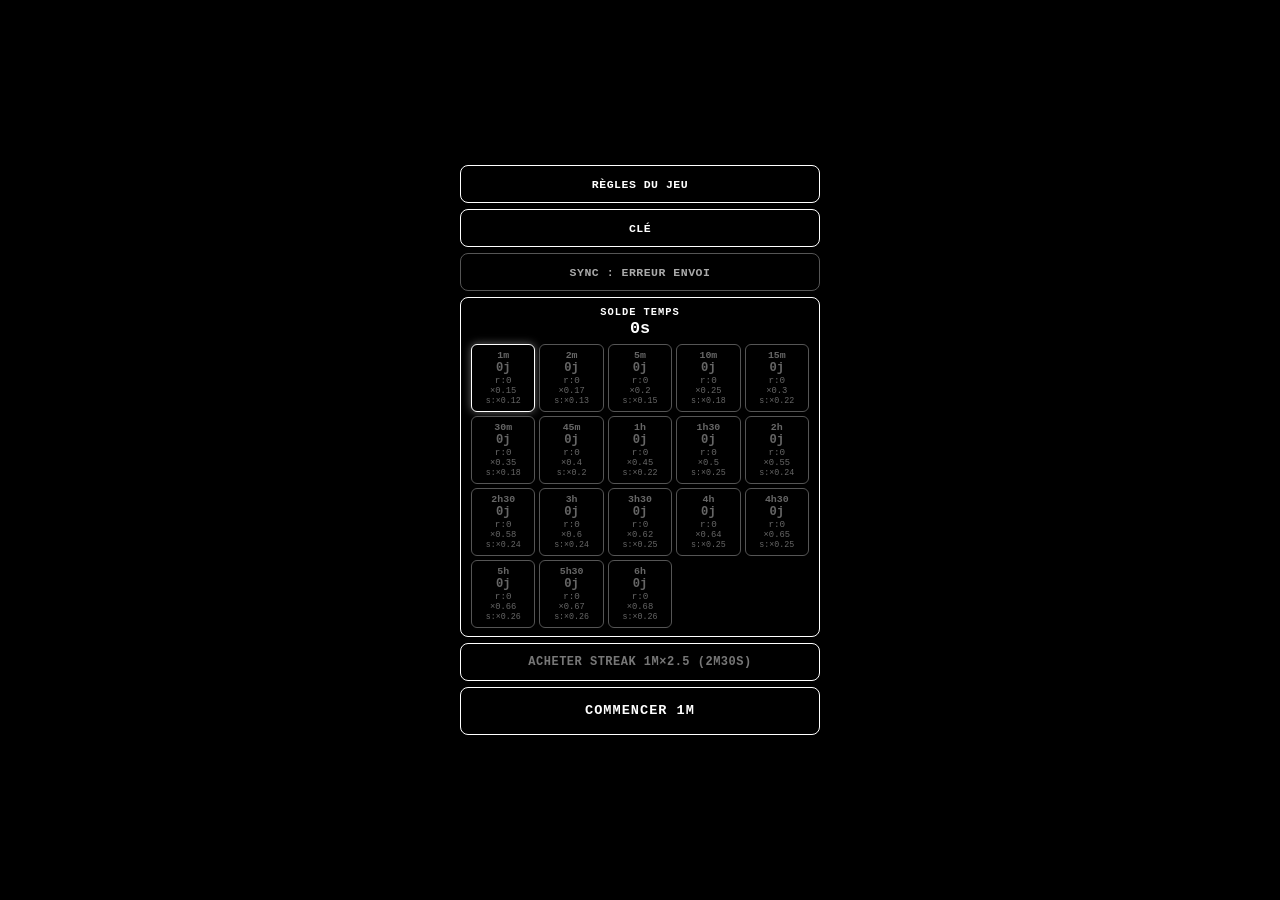
<file: index.html>
<!DOCTYPE html>
<html lang="fr">
<head>
  <meta charset="UTF-8">
  <meta name="viewport" content="width=device-width, initial-scale=1.0, maximum-scale=1.0, minimum-scale=1.0, user-scalable=no, shrink-to-fit=no">
  <meta name="color-scheme" content="dark">
  <title>ANTI BRAINROTTING</title>
  <link rel="stylesheet" href="style.css">
  <link rel="manifest" href="manifest.json">
</head>
<body>

  <div class="sync-banner" id="btnToggleRules">
    <span>RÈGLES DU JEU</span>
  </div>

  <div class="modal-overlay hidden" id="rulesOverlay">
    <div class="modal-card card">
      <div class="modal-header">
        <span>RÈGLES DU JEU</span>
        <button class="btn-close" id="btnCloseRules">&times;</button>
      </div>
      <div class="rules-content">
        <p><strong>1. Choisissez un palier :</strong> Il fixe le temps maximum secret d'attente (ex: 5m = entre 1s et 5min).</p>
        <p><strong>2. Restez concentré :</strong> Cliquez sur <span>COMMENCER</span>. Vous ne devez ni quitter l'application ni changer d'onglet.</p>
        <p><strong>3. Soyez réactif :</strong> Quand le bouton affiche <span>VALIDER</span>, vous avez exactement <strong>3 secondes</strong> pour cliquer dessus, sinon la session est perdue.</p>
        <p><strong>4. Choisissez votre récompense :</strong> Validez votre série quotidienne (Streak) ou accumulez du solde de temps en banque pour acheter plus tard des streaks manqués.</p>
      </div>
      <button class="btn-modal-action" id="btnOkRules">COMPRIS</button>
    </div>
  </div>

  <div class="sync-banner" id="btnSyncKey">
    <span id="syncKeyLabel">CLÉ : CHARGEMENT...</span>
  </div>

  <div class="sync-banner" id="syncStatus">
    SYNC : EN ATTENTE
  </div>

  <div class="unified-stats-card card">
    <div class="stats-header"> 
      <div class="stat-box">
        <span class="stat-label">Solde Temps</span>
        <span class="stat-val" id="statBank">0s</span>
      </div>
    </div>
    <div class="tiers-grid" id="tiersContainer"></div>
  </div>

  <div id="bonusInfo"></div>

  <div id="buySection">
    <button id="btnBuyStreak">Acheter le streak</button>
  </div>

  <div id="rewardChoiceSection">
    <button class="btn-reward" id="btnChooseStreak">VALIDER LA SÉRIE</button>
    <button class="btn-reward" id="btnChooseBank">SOLDE EN BANQUE</button>
  </div>

  <button id="actionBtn">COMMENCER</button>

  <script src="app.js"></script>
</body>
</html>
</file>
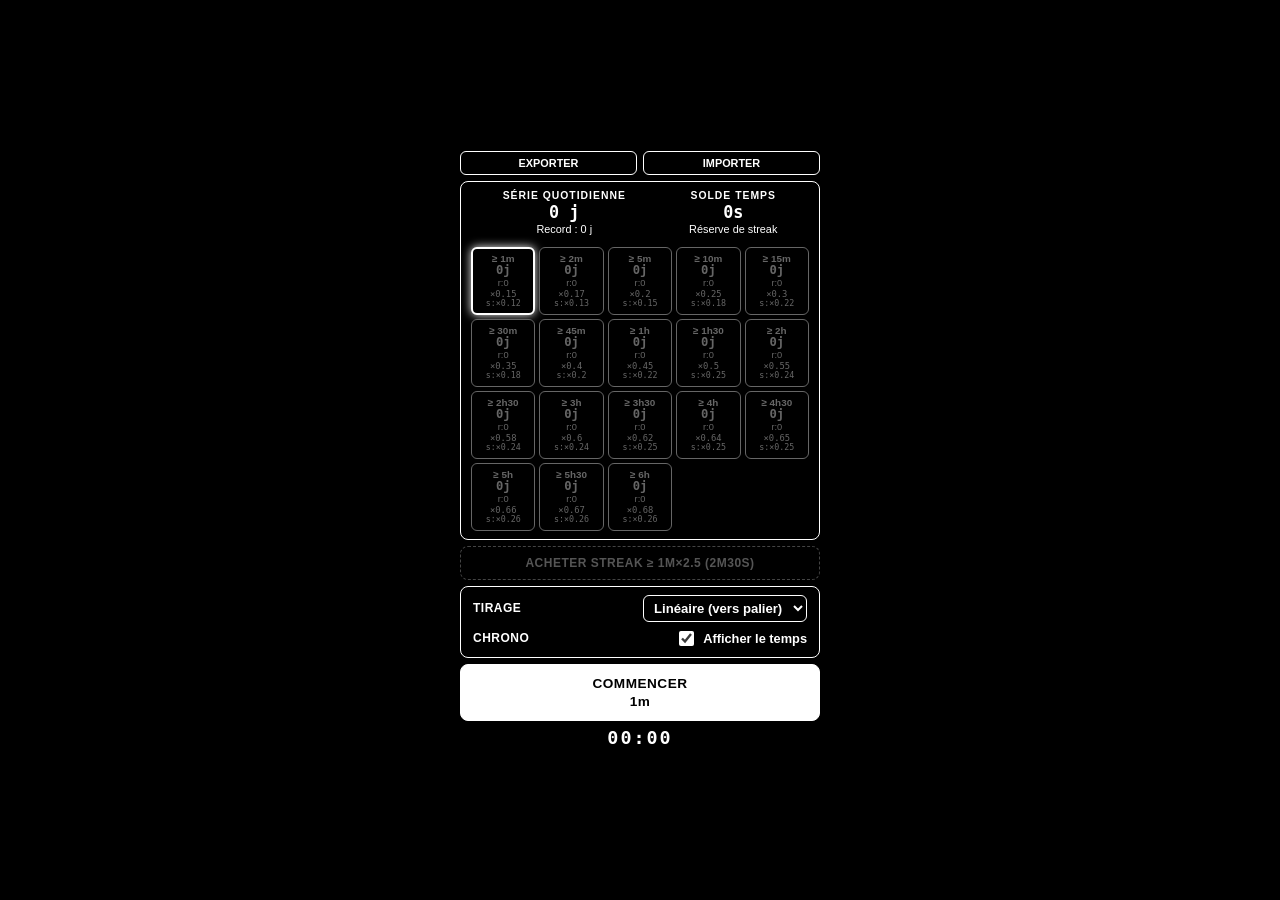
<file: antibrainrot.html>
<!DOCTYPE html>
<html lang="fr">
<head>
  <meta charset="UTF-8">
  <meta name="viewport" content="width=device-width, initial-scale=1.0, user-scalable=no">
  <meta name="color-scheme" content="dark">
  <title>ANTI BRAINROTTING</title>
  <style>
    * {
      box-sizing: border-box;
      user-select: none;
      -webkit-user-select: none;
      -webkit-tap-highlight-color: transparent;
    }
    body {
      margin: 0;
      background: #000;
      color: #fff;
      font-family: -apple-system, BlinkMacSystemFont, "Segoe UI", Roboto, sans-serif;
      display: flex;
      flex-direction: column;
      align-items: center;
      justify-content: center;
      min-height: 100vh;
      text-align: center;
      padding: 10px 14px;
    }
    .card, .backup-actions, #actionBtn, #buySection, #bonusInfo, #rewardChoiceSection {
      width: 100%;
      max-width: 360px;
    }
    .backup-actions {
      display: flex;
      justify-content: space-between;
      gap: 6px;
      margin-bottom: 6px;
    }
    .btn-secondary {
      flex: 1;
      background: #000;
      border: 1px solid #fff;
      color: #fff;
      font-size: 0.68rem;
      padding: 5px 10px;
      border-radius: 6px;
      cursor: pointer;
      font-weight: 600;
      text-transform: uppercase;
      transition: background 0.2s, color 0.2s;
    }
    .btn-secondary:hover { background: #fff; color: #000; }
    
    .unified-stats-card, .config-card {
      background: #000;
      border: 1px solid #fff;
      border-radius: 8px;
      margin-bottom: 6px;
      display: flex;
      flex-direction: column;
      gap: 6px;
    }
    .unified-stats-card { padding: 8px 10px; }
    .config-card { padding: 8px 12px; }

    .stats-header {
      display: flex;
      justify-content: space-around;
      align-items: center;
      padding-bottom: 6px;
    }
    .stat-box { display: flex; flex-direction: column; align-items: center; }
    .stat-label {
      font-size: 0.65rem;
      text-transform: uppercase;
      letter-spacing: 1px;
      margin-bottom: 1px;
      font-weight: 600;
    }
    .stat-val {
      font-size: 1.05rem;
      font-weight: 700;
      font-family: "SF Mono", Monaco, Consolas, monospace;
    }
    .stat-sub { font-size: 0.68rem; margin-top: 1px; }

    /* Grille et paliers */
    .tiers-grid {
      display: grid;
      grid-template-columns: repeat(5, minmax(0, 1fr));
      gap: 4px;
      width: 100%;
    }
    .tier-box {
      width: 100%;
      height: 68px;
      background: #000;
      border: 1px solid #666;
      border-radius: 6px;
      padding: 2px 0;
      display: flex;
      flex-direction: column;
      align-items: center;
      justify-content: center;
      cursor: pointer;
      color: #666;
      overflow: hidden;
      transition: border-color 0.2s, box-shadow 0.2s, transform 0.1s;
    }
    .tier-box:active { transform: scale(0.97); }

    .tier-box span {
      display: block;
      width: 100%;
      text-align: center;
      white-space: nowrap;
      line-height: 1.15;
      color: inherit;
    }
    .tier-label { font-size: 0.62rem; font-weight: 700; }
    .tier-val {
      font-size: 0.76rem;
      font-weight: 700;
      font-family: "SF Mono", Monaco, Consolas, monospace;
    }
    .tier-rec { font-size: 0.58rem; }
    .tier-mult {
      font-size: 0.55rem;
      font-family: "SF Mono", Monaco, Consolas, monospace;
    }
    
    .tier-sac {
      font-size: 0.52rem;
      font-family: "SF Mono", Monaco, Consolas, monospace;
      color: inherit;
    }

    .tier-box.locked {
      border-color: #666;
      color: #666;
    }
    .tier-box.completed-today {
      border-color: #fff;
      color: #fff;
    }
    .tier-box.selected-target {
      outline: 2px solid #fff;
      outline-offset: -2px;
      box-shadow: 0 0 10px rgba(255, 255, 255, 0.95);
    }

    /* Actions secondaires sous stats */
    #bonusInfo, #btnBuyStreak {
      width: 100%;
      height: 34px;
      margin: 0 0 6px 0;
      padding: 0 10px;
      border: 1px dashed #fff;
      border-radius: 8px;
      background: #000;
      color: #fff;
      font-family: inherit;
      font-size: 0.75rem;
      font-weight: 700;
      letter-spacing: 0.5px;
      text-transform: uppercase;
      display: flex;
      align-items: center;
      justify-content: center;
      line-height: 1;
    }
    #bonusInfo { display: none; cursor: default; }
    #buySection { width: 100%; margin: 0; display: none; }
    #btnBuyStreak {
      cursor: pointer;
      transition: background 0.2s, color 0.2s;
    }
    #btnBuyStreak:hover:not(:disabled) { background: #fff; color: #000; }
    #btnBuyStreak:disabled { border-color: #444; color: #555; cursor: not-allowed; }

    /* Configuration */
    .config-row {
      display: flex;
      align-items: center;
      justify-content: space-between;
      gap: 6px;
    }
    .row-label {
      font-size: 0.75rem;
      font-weight: 700;
      text-transform: uppercase;
      letter-spacing: 0.5px;
    }

    select {
      background: #000;
      border: 1px solid #fff;
      color: #fff;
      border-radius: 6px;
      font-size: 0.82rem;
      outline: none;
      padding: 4px 6px;
      max-width: 185px;
      font-weight: 600;
    }
    select:disabled { border-color: #555; color: #555; -webkit-text-fill-color: #555; }

    .checkbox-label {
      display: flex;
      align-items: center;
      cursor: pointer;
      gap: 6px;
      font-size: 0.8rem;
      font-weight: 600;
    }
    .checkbox-label input { width: 15px; height: 15px; accent-color: #fff; cursor: pointer; }

    /* Bouton principal & Choix de récompense */
    #actionBtn {
      background: #fff;
      color: #000;
      border: 1px solid #fff;
      padding: 10px 14px;
      border-radius: 8px;
      font-size: 0.85rem;
      font-weight: 700;
      letter-spacing: 0.5px;
      cursor: pointer;
      min-height: 44px;
      line-height: 1.3;
      white-space: pre-line;
      margin-bottom: 6px;
      touch-action: manipulation;
    }
    #actionBtn:active { transform: scale(0.98); }
    #actionBtn.stop { background: #000; color: #fff; }
    #actionBtn.stop:active { background: #fff; color: #000; }
    #actionBtn.presence { background: #000; color: #fff; font-size: 1.4rem; }

    #rewardChoiceSection {
      display: none;
      flex-direction: column;
      gap: 6px;
      margin-bottom: 6px;
    }
    .btn-reward {
      background: #000;
      border: 1px solid #fff;
      color: #fff;
      padding: 10px 8px;
      border-radius: 8px;
      font-size: 0.76rem;
      font-weight: 700;
      letter-spacing: 0.5px;
      cursor: pointer;
      text-transform: uppercase;
      line-height: 1.3;
      transition: background 0.2s, color 0.2s;
    }
    .btn-reward:hover { background: #fff; color: #000; }
    .btn-reward:active { transform: scale(0.98); }

    #stopwatch {
      font-family: "SF Mono", Monaco, Consolas, monospace;
      font-size: 1.15rem;
      letter-spacing: 2px;
      min-height: 22px;
      font-weight: 700;
    }
    .hidden { display: none !important; }
  </style>
</head>
<body>

  <div class="backup-actions">
    <button class="btn-secondary" id="btnExport">Exporter</button>
    <button class="btn-secondary" id="btnImport">Importer</button>
    <input type="file" id="importFile" class="hidden" accept=".json">
  </div>

  <div class="unified-stats-card card">
    <div class="stats-header">
      <div class="stat-box">
        <span class="stat-label">Série Quotidienne</span>
        <span class="stat-val" id="statDayStreak">0 j</span>
        <span class="stat-sub" id="statDayStreakRecord">Record : 0 j</span>
      </div>
      <div class="stat-box">
        <span class="stat-label">Solde Temps</span>
        <span class="stat-val" id="statBank">0s</span>
        <span class="stat-sub">Réserve de streak</span>
      </div>
    </div>
    <div class="tiers-grid" id="tiersContainer"></div>
  </div>

  <div id="bonusInfo"></div>

  <div id="buySection">
    <button id="btnBuyStreak">Acheter le streak</button>
  </div>

  <div class="config-card card">
    <div class="config-row">
      <span class="row-label">Tirage</span>
      <select id="probDist">
        <option value="fixed">Durée fixe (Palier)</option>
        <option value="linear" selected>Linéaire (vers palier)</option>
        <option value="uniform">Uniforme (classique)</option>
      </select>
    </div>
    <div class="config-row" id="rowSurprise">
      <span class="row-label">Contrôles</span>
      <select id="surpriseFreq">
        <option value="0">Aucun (0 %)</option>
        <option value="0.0055">Rare (~1 / 3 min)</option>
        <option value="0.011" selected>Modéré (~1 / 90 s)</option>
        <option value="0.020">Fréquent (~1 / 50 s)</option>
        <option value="0.0333">Intense (~1 / 30 s)</option>
      </select>
    </div>
    <div class="config-row">
      <span class="row-label">Chrono</span>
      <label class="checkbox-label">
        <input type="checkbox" id="showStopwatch" checked>
        <span>Afficher le temps</span>
      </label>
    </div>
  </div>

  <div id="rewardChoiceSection">
    <button class="btn-reward" id="btnChooseStreak">VALIDER LA SÉRIE</button>
    <button class="btn-reward" id="btnChooseBank">SOLDE EN BANQUE</button>
  </div>

  <button id="actionBtn">COMMENCER</button>
  <div id="stopwatch">00:00</div>

  <script>
    const $ = id => document.getElementById(id);

    const DURATION_TIERS = [
      { id: "1m",   label: "≥ 1m",   minSec: 60,    rateFull: 0.15, rateSacrifice: 0.12, buyMult: 2.5 },
      { id: "2m",   label: "≥ 2m",   minSec: 120,    rateFull: 0.17, rateSacrifice: 0.13, buyMult: 2.3 },
      { id: "5m",   label: "≥ 5m",   minSec: 300,   rateFull: 0.20, rateSacrifice: 0.15, buyMult: 2.2 },
      { id: "10m",  label: "≥ 10m",  minSec: 600,   rateFull: 0.25, rateSacrifice: 0.18, buyMult: 2.0 },
      { id: "15m",  label: "≥ 15m",  minSec: 900,   rateFull: 0.30, rateSacrifice: 0.22, buyMult: 1.8 },
      { id: "30m",  label: "≥ 30m",  minSec: 1800,  rateFull: 0.35, rateSacrifice: 0.18, buyMult: 1.5 },
      { id: "45m",  label: "≥ 45m",  minSec: 2700,  rateFull: 0.40, rateSacrifice: 0.20, buyMult: 1.4 },
      { id: "1h",   label: "≥ 1h",   minSec: 3600,  rateFull: 0.45, rateSacrifice: 0.22, buyMult: 1.3 },
      { id: "1h30", label: "≥ 1h30", minSec: 5400,  rateFull: 0.50, rateSacrifice: 0.25, buyMult: 1.25 },
      { id: "2h",   label: "≥ 2h",   minSec: 7200,  rateFull: 0.55, rateSacrifice: 0.24, buyMult: 1.2 },
      { id: "2h30", label: "≥ 2h30", minSec: 9000,  rateFull: 0.58, rateSacrifice: 0.24, buyMult: 1.15 },
      { id: "3h",   label: "≥ 3h",   minSec: 10800, rateFull: 0.60, rateSacrifice: 0.24, buyMult: 1.15 },
      { id: "3h30", label: "≥ 3h30", minSec: 12600, rateFull: 0.62, rateSacrifice: 0.25, buyMult: 1.1 },
      { id: "4h",   label: "≥ 4h",   minSec: 14400, rateFull: 0.64, rateSacrifice: 0.25, buyMult: 1.1 },
      { id: "4h30", label: "≥ 4h30", minSec: 16200, rateFull: 0.65, rateSacrifice: 0.25, buyMult: 1.1 },
      { id: "5h",   label: "≥ 5h",   minSec: 18000, rateFull: 0.66, rateSacrifice: 0.26, buyMult: 1.1 },
      { id: "5h30", label: "≥ 5h30", minSec: 19800, rateFull: 0.67, rateSacrifice: 0.26, buyMult: 1.1 },
      { id: "6h",   label: "≥ 6h",   minSec: 21600, rateFull: 0.68, rateSacrifice: 0.26, buyMult: 1.1 }
    ];

    let selectedTierId = "1m", running = false, presenceMode = null;
    let targetSeconds = 0, configuredMaxSeconds = 60, elapsedSeconds = 0;
    let pauseOffsetMs = 0, pauseStartMs = 0, startTime = 0;
    let masterInterval = null, presenceTimer = null;
    let surpriseProbPerSec = 0, lastSurpriseEndSecond = -999;
    let pendingVictory = null;

    const stopIfRunning = () => { if (running) declarerEchec("APPLICATION QUITTÉE"); };
    document.addEventListener("visibilitychange", () => { if (document.hidden) stopIfRunning(); });
    window.addEventListener("pagehide", stopIfRunning);
    window.addEventListener("blur", stopIfRunning);

    const recupererDateJour = () => new Date().toISOString().slice(0, 10);
    const calculerEcartJours = (d1, d2) => (!d1 || !d2) ? 999 : Math.round((new Date(d2) - new Date(d1)) / 864e5);

    function chargerDonneesStats() {
      const defaut = { lastActiveDate: null, dayStreak: 0, dayStreakRecord: 0, bankSeconds: 0, tiers: {} };
      DURATION_TIERS.forEach(t => defaut.tiers[t.id] = { streak: 0, record: 0, lastDate: null });

      try {
        const raw = localStorage.getItem('meditation_presence_stats');
        if (!raw) return defaut;
        const data = Object.assign(defaut, JSON.parse(raw));
        const today = recupererDateJour();

        if (calculerEcartJours(data.lastActiveDate, today) > 1) data.dayStreak = 0;
        data.dayStreakRecord = Math.max(data.dayStreak, data.dayStreakRecord || 0);

        DURATION_TIERS.forEach(t => {
          const tier = data.tiers[t.id] = data.tiers[t.id] || { streak: 0, record: 0, lastDate: null };
          if (calculerEcartJours(tier.lastDate, today) > 1) tier.streak = 0;
          tier.record = Math.max(tier.streak, tier.record || 0);
        });
        return data;
      } catch {
        return defaut;
      }
    }

    const enregistrerDonneesStats = data => {
      try { localStorage.setItem('meditation_presence_stats', JSON.stringify(data)); } catch {}
    };

    function obtenirMaxSecActuel() {
      const tier = DURATION_TIERS.find(t => t.id === selectedTierId) || DURATION_TIERS[0];
      return tier.minSec;
    }

    function actualiserBoutonRecommencer() {
      if (running || pendingVictory) return;
      reinitialiserBouton(`COMMENCER\n${formaterTemps(obtenirMaxSecActuel())}`);
    }

    function selectionnerPalier(id) {
      if (running || pendingVictory) return;
      selectedTierId = id;
      sauvegarderParametres();
      rafraichirAffichageStats();
      actualiserBoutonRecommencer();
    }

    function rafraichirAffichageStats() {
      const data = chargerDonneesStats();
      const today = recupererDateJour();

      $('statDayStreak').textContent = `${data.dayStreak} j`;
      $('statDayStreakRecord').textContent = `Record : ${data.dayStreakRecord || 0} j`;
      $('statBank').textContent = formaterTempsCourt(data.bankSeconds || 0);

      const fragment = document.createDocumentFragment();
      DURATION_TIERS.forEach(t => {
        const tData = data.tiers[t.id] || { streak: 0, record: 0, lastDate: null };
        const isDoneToday = tData.lastDate === today;
        let cls = isDoneToday ? "completed-today" : "locked";
        if (selectedTierId === t.id) cls += " selected-target";

        const box = document.createElement('div');
        box.className = `tier-box ${cls}`;
        box.onclick = () => selectionnerPalier(t.id);
        box.innerHTML = `
          <span class="tier-label">${t.label}</span>
          <span class="tier-val">${tData.streak}j</span>
          <span class="tier-rec">r:${tData.record}</span>
          <span class="tier-mult">×${t.rateFull}</span>
          <span class="tier-sac">s:×${t.rateSacrifice}</span>
        `;
        fragment.appendChild(box);
      });
      $('tiersContainer').replaceChildren(fragment);

      const buySec = $('buySection');
      const bonusInfo = $('bonusInfo');
      const tierObj = selectedTierId ? DURATION_TIERS.find(t => t.id === selectedTierId) : null;
      const isSelectedDoneToday = tierObj && data.tiers[selectedTierId]?.lastDate === today;

      bonusInfo.style.display = (tierObj && !running && !pendingVictory && isSelectedDoneToday) ? 'flex' : 'none';
      if (bonusInfo.style.display === 'flex') {
        bonusInfo.textContent = `Palier ${tierObj.label} déjà validé`;
      }

      if (tierObj && !running && !pendingVictory && !isSelectedDoneToday) {
        const costSec = Math.round(tierObj.minSec * (tierObj.buyMult || 1.2));
        const mult = tierObj.buyMult || 1.2;
        buySec.style.display = 'block';
        $('btnBuyStreak').textContent = `Acheter streak ${tierObj.label}×${mult} (${formaterTempsCourt(costSec)})`;
        $('btnBuyStreak').disabled = (data.bankSeconds || 0) < costSec;
      } else {
        buySec.style.display = 'none';
      }
    }

    function acheterStreak() {
      if (!selectedTierId || running || pendingVictory) return;
      const data = chargerDonneesStats();
      const today = recupererDateJour();
      const tierObj = DURATION_TIERS.find(t => t.id === selectedTierId);
      if (!tierObj) return;

      const costSec = Math.round(tierObj.minSec * (tierObj.buyMult || 1.2));
      if ((data.bankSeconds || 0) < costSec) {
        alert("Solde de temps insuffisant pour acheter ce streak.");
        return;
      }

      data.bankSeconds -= costSec;
      if (data.lastActiveDate !== today) {
        data.dayStreak = (calculerEcartJours(data.lastActiveDate, today) === 1) ? data.dayStreak + 1 : 1;
        data.lastActiveDate = today;
      }
      data.dayStreakRecord = Math.max(data.dayStreak, data.dayStreakRecord || 0);

      const tier = data.tiers[tierObj.id] = data.tiers[tierObj.id] || { streak: 0, record: 0, lastDate: null };
      tier.streak = (calculerEcartJours(tier.lastDate, today) === 1) ? tier.streak + 1 : 1;
      tier.lastDate = today;
      tier.record = Math.max(tier.streak, tier.record || 0);

      enregistrerDonneesStats(data);
      rafraichirAffichageStats();
      alert(`Streak ${tierObj.label} acheté avec succès !`);
    }

    function exporterSauvegarde() {
      const exportData = {
        version: 9,
        dateExport: new Date().toISOString(),
        config: localStorage.getItem('meditation_presence_config'),
        stats: localStorage.getItem('meditation_presence_stats')
      };
      const blob = new Blob([JSON.stringify(exportData, null, 2)], { type: "application/json" });
      const a = document.createElement('a');
      a.href = URL.createObjectURL(blob);
      a.download = `presence-backup-${recupererDateJour()}.json`;
      a.click();
      URL.revokeObjectURL(a.href);
    }

    function importerSauvegarde(event) {
      const file = event.target.files[0];
      if (!file) return;

      const reader = new FileReader();
      reader.onload = e => {
        try {
          const data = JSON.parse(e.target.result);
          if (data.stats) localStorage.setItem('meditation_presence_stats', typeof data.stats === 'string' ? data.stats : JSON.stringify(data.stats));
          if (data.config) localStorage.setItem('meditation_presence_config', typeof data.config === 'string' ? data.config : JSON.stringify(data.config));

          chargerParametres();
          gererChangementDistribution();
          toggleChronoDisplay();
          rafraichirAffichageStats();
          actualiserBoutonRecommencer();
          alert("Données importées avec succès.");
        } catch {
          alert("Erreur lors de l'import : fichier corrompu ou invalide.");
        }
      };
      reader.readAsText(file);
      event.target.value = "";
    }

    function traiterRecompenseSession(choix) {
      if (!pendingVictory) return;
      const { dureeReelle, targetTier } = pendingVictory;
      const stats = chargerDonneesStats();
      const today = recupererDateJour();
      let gainBanque = 0;
      let texteResultat = "";

      if (choix === 'streak') {
        if (stats.lastActiveDate !== today) {
          stats.dayStreak = (calculerEcartJours(stats.lastActiveDate, today) === 1) ? stats.dayStreak + 1 : 1;
          stats.lastActiveDate = today;
        }
        stats.dayStreakRecord = Math.max(stats.dayStreak, stats.dayStreakRecord || 0);

        if (targetTier) {
          const tier = stats.tiers[targetTier.id] = stats.tiers[targetTier.id] || { streak: 0, record: 0, lastDate: null };
          tier.streak = (calculerEcartJours(tier.lastDate, today) === 1) ? tier.streak + 1 : 1;
          tier.lastDate = today;
          tier.record = Math.max(tier.streak, tier.record || 0);
        }
        texteResultat = "STREAK COMPTABILISÉ";
      } else if (choix === 'bank_half') {
        const rate = targetTier ? targetTier.rateSacrifice : 0.15;
        gainBanque = Math.floor(dureeReelle * rate);
        stats.bankSeconds = (stats.bankSeconds || 0) + gainBanque;
        texteResultat = `+${formaterTemps(gainBanque)} (SACRIFICE)`;
      } else if (choix === 'bank_full') {
        const rate = targetTier ? targetTier.rateFull : 0.25;
        gainBanque = Math.floor(dureeReelle * rate);
        stats.bankSeconds = (stats.bankSeconds || 0) + gainBanque;
        texteResultat = `+${formaterTemps(gainBanque)} SOLDÉ`;
      }

      enregistrerDonneesStats(stats);
      rafraichirAffichageStats();

      const tempsTenu = formaterTemps(dureeReelle);
      pendingVictory = null;
      $('rewardChoiceSection').style.display = 'none';
      $('actionBtn').style.display = 'block';
      reinitialiserBouton(`GAGNÉ (${tempsTenu})\n${texteResultat}\nRECOMMENCER`);
    }

    function sauvegarderParametres() {
      try {
        localStorage.setItem('meditation_presence_config', JSON.stringify({
          selectedTierId: selectedTierId,
          surpriseFreq: $('surpriseFreq').value,
          probDist: $('probDist').value,
          showStopwatch: $('showStopwatch').checked
        }));
      } catch {}
    }

    function chargerParametres() {
      try {
        const config = JSON.parse(localStorage.getItem('meditation_presence_config') || '{}');
        if (config.selectedTierId && DURATION_TIERS.some(t => t.id === config.selectedTierId)) {
          selectedTierId = config.selectedTierId;
        }
        ['surpriseFreq', 'probDist'].forEach(k => {
          if (config[k] !== undefined && $(k)) $(k).value = config[k];
        });
        if (config.showStopwatch !== undefined) $('showStopwatch').checked = config.showStopwatch;
      } catch {}
    }

    function gererChangementDistribution() {
      const isFixed = $('probDist').value === 'fixed';
      $('surpriseFreq').disabled = !isFixed;
      $('rowSurprise').style.display = isFixed ? "flex" : "none";
    }

    function toggleChronoDisplay() {
      $('stopwatch').classList.toggle('hidden', !$('showStopwatch').checked);
    }

    function formaterTemps(totalSec) {
      const h = Math.floor(totalSec / 3600);
      const m = Math.floor((totalSec % 3600) / 60);
      const s = totalSec % 60;
      const parts = [];
      if (h > 0) parts.push(`${h}h`);
      if (m > 0) parts.push(`${m}m`);
      if (s > 0 || parts.length === 0) parts.push(`${s}s`);
      return parts.join(' ');
    }

    function formaterTempsCourt(totalSec) {
      const h = Math.floor(totalSec / 3600);
      const m = Math.floor((totalSec % 3600) / 60);
      const s = totalSec % 60;
      const parts = [];
      if (h > 0) parts.push(`${h}h`);
      if (m > 0) parts.push(`${m}m`);
      if (s > 0 || parts.length === 0) parts.push(`${s}s`);
      return parts.join('');
    }

    function formaterChrono(sec) {
      const h = Math.floor(sec / 3600);
      const m = Math.floor((sec % 3600) / 60);
      const s = sec % 60;
      if (h > 0) {
        return `${String(h).padStart(2, '0')}:${String(m).padStart(2, '0')}:${String(s).padStart(2, '0')}`;
      }
      return `${String(m).padStart(2, '0')}:${String(s).padStart(2, '0')}`;
    }

    function calculerTempsCible(minSec, maxSec, mode) {
      if (mode === 'fixed' || minSec >= maxSec) return maxSec;
      const u = Math.random();
      const mult = mode === 'linear' ? Math.sqrt(u) : u;
      return Math.max(1, minSec + Math.floor(mult * (maxSec - minSec + 1)));
    }

    function toggleFormInputs(disabled) {
      ['showStopwatch', 'probDist'].forEach(id => $(id).disabled = disabled);
      if (disabled) {
        $('surpriseFreq').disabled = true;
        $('buySection').style.display = $('bonusInfo').style.display = 'none';
      } else {
        gererChangementDistribution();
        rafraichirAffichageStats();
      }
    }

    function handleClick() {
      if (presenceMode === 'mid') {
        clearTimeout(presenceTimer);
        presenceMode = null;
        pauseOffsetMs += (Date.now() - pauseStartMs);
        lastSurpriseEndSecond = elapsedSeconds;

        const btn = $('actionBtn');
        btn.textContent = "ABANDONNER";
        btn.className = "stop";
      } else if (presenceMode === 'final') {
        clearTimeout(presenceTimer);
        presenceMode = null;

        const stats = chargerDonneesStats();
        const today = recupererDateJour();
        const targetTier = selectedTierId ? DURATION_TIERS.find(t => t.id === selectedTierId) : DURATION_TIERS[0];
        const canValidateTier = targetTier && configuredMaxSeconds >= targetTier.minSec;
        const alreadyDoneToday = canValidateTier && stats.tiers[targetTier.id]?.lastDate === today;

        if (canValidateTier && !alreadyDoneToday) {
          pendingVictory = {
            maxSecSession: configuredMaxSeconds,
            dureeReelle: targetSeconds,
            targetTier: targetTier
          };

          const rateSacrifice = targetTier ? targetTier.rateSacrifice : 0.15;
          const gainPotentiel = Math.floor(targetSeconds * rateSacrifice);

          $('btnChooseStreak').textContent = `VALIDER SÉRIE ${targetTier.label}`;
          $('btnChooseBank').textContent = `SOLDE TEMPS : +${formaterTemps(gainPotentiel)} (×${rateSacrifice})`;

          $('actionBtn').style.display = 'none';
          $('rewardChoiceSection').style.display = 'flex';
          toggleFormInputs(true);
        } else {
          pendingVictory = {
            maxSecSession: configuredMaxSeconds,
            dureeReelle: targetSeconds,
            targetTier: targetTier
          };
          traiterRecompenseSession('bank_full');
        }
      } else if (running) {
        declarerEchec("ABANDON");
      } else {
        demarrerSession();
      }
    }

    function demarrerSession() {
      sauvegarderParametres();

      const minTotal = 0; // minSec fixé en permanence à 0
      const maxTotal = obtenirMaxSecActuel();
      const distMode = $('probDist').value;

      if (maxTotal <= 0) return alert("Sélectionnez un palier valide.");

      configuredMaxSeconds = maxTotal;
      targetSeconds = calculerTempsCible(minTotal, maxTotal, distMode);
      surpriseProbPerSec = (distMode === 'fixed') ? (parseFloat($('surpriseFreq').value) || 0) : 0;
      
      elapsedSeconds = 0;
      pauseOffsetMs = 0;
      startTime = Date.now();
      lastSurpriseEndSecond = -999;
      presenceMode = null;
      pendingVictory = null;
      running = true;

      $('rewardChoiceSection').style.display = 'none';
      $('actionBtn').style.display = 'block';

      toggleFormInputs(true);
      toggleChronoDisplay();

      const btn = $('actionBtn');
      btn.textContent = "ABANDONNER";
      btn.className = "stop";
      $('stopwatch').textContent = formaterChrono(0);

      clearInterval(masterInterval);
      masterInterval = setInterval(moteurTemps, 200);
    }

    function moteurTemps() {
      if (!running || presenceMode !== null) return;

      const currentSec = Math.floor((Date.now() - startTime - pauseOffsetMs) / 1000);
      if (currentSec <= elapsedSeconds) return;

      elapsedSeconds = currentSec;
      $('stopwatch').textContent = formaterChrono(elapsedSeconds);

      if (elapsedSeconds >= targetSeconds) {
        clearInterval(masterInterval);
        running = false;
        activerCompteARebours('final', 10, "APPUYER!", "NON VALIDÉ");
        return;
      }

      if (surpriseProbPerSec > 0) {
        const delaiEcoule = (elapsedSeconds - lastSurpriseEndSecond) >= 10;
        const pasTropProcheFin = (targetSeconds - elapsedSeconds) > 20;

        if (delaiEcoule && pasTropProcheFin && Math.random() < surpriseProbPerSec) {
          pauseStartMs = Date.now();
          activerCompteARebours('mid', 10, "APPUYER?", "CONTRÔLE MANQUÉ");
        }
      }
    }

    function activerCompteARebours(mode, seconds, symbol, failReason) {
      clearTimeout(presenceTimer);
      presenceMode = mode;
      const btn = $('actionBtn');
      btn.textContent = symbol;
      btn.className = "presence";
      presenceTimer = setTimeout(() => {
        if (presenceMode === mode) declarerEchec(failReason);
      }, seconds * 1000);
    }

    function declarerEchec(raison = "NON VALIDÉ") {
      presenceMode = null;
      running = false;
      pendingVictory = null;
      clearInterval(masterInterval);
      clearTimeout(presenceTimer);

      $('rewardChoiceSection').style.display = 'none';
      $('actionBtn').style.display = 'block';

      const tempsTenu = formaterTemps(elapsedSeconds);
      reinitialiserBouton(`PERDU (${tempsTenu})\n${raison}\nRECOMMENCER`);
    }

    function reinitialiserBouton(label = "COMMENCER") {
      toggleFormInputs(false);
      const btn = $('actionBtn');
      btn.textContent = label;
      btn.className = "";
    }

    // Écouteurs d'événements
    $('btnExport').addEventListener('click', exporterSauvegarde);
    $('btnImport').addEventListener('click', () => $('importFile').click());
    $('importFile').addEventListener('change', importerSauvegarde);
    $('actionBtn').addEventListener('click', handleClick);
    $('btnBuyStreak').addEventListener('click', acheterStreak);

    $('btnChooseStreak').addEventListener('click', () => traiterRecompenseSession('streak'));
    $('btnChooseBank').addEventListener('click', () => traiterRecompenseSession('bank_half'));

    $('surpriseFreq').addEventListener('change', sauvegarderParametres);
    $('probDist').addEventListener('change', () => {
      gererChangementDistribution();
      sauvegarderParametres();
    });
    $('showStopwatch').addEventListener('change', () => {
      toggleChronoDisplay();
      sauvegarderParametres();
    });

    // Initialisation
    chargerParametres();
    gererChangementDistribution();
    toggleChronoDisplay();
    rafraichirAffichageStats();
    actualiserBoutonRecommencer();
  </script>
</body>
</html>
</file>
<file: style.css>
* {
  box-sizing: border-box;
  user-select: none;
  -webkit-user-select: none;
  -webkit-tap-highlight-color: transparent;
}

html, body {
  min-height: 100vh;
  margin: 0;
  padding: 0;
  /* Autorise uniquement le scroll vertical (pan-y) et bloque le pinch-to-zoom */
  touch-action: pan-y; 
}

body {
  background: #000;
  color: #fff;
  font-family: "SF Mono", Monaco, Consolas, "Liberation Mono", monospace;
  display: flex;
  flex-direction: column;
  align-items: center;
  justify-content: center;
  text-align: center;
  padding: 10px 14px;
}

.card,
.sync-banner,
#actionBtn,
#buySection,
#bonusInfo,
#rewardChoiceSection {
  width: 100%;
  max-width: 360px;
}

button,
.unified-stats-card,
.sync-banner,
#bonusInfo,
.modal-card {
  background: #000;
  color: #fff;
  border: 1px solid #fff;
  border-radius: 8px;
  font-family: inherit;
}

#btnToggleRules {
  cursor: pointer;
  touch-action: manipulation;
}

.modal-overlay {
  position: fixed;
  top: 0;
  left: 0;
  width: 100vw;
  height: 100vh;
  background: rgba(0, 0, 0, 0.85);
  display: flex;
  align-items: center;
  justify-content: center;
  padding: 14px;
  z-index: 1000;
}

.modal-card {
  width: 100%;
  max-width: 360px;
  padding: 12px;
  text-align: left;
  box-shadow: 0 0 16px rgba(255, 255, 255, 0.2);
  touch-action: manipulation;
}

.modal-header {
  display: flex;
  justify-content: space-between;
  align-items: center;
  font-size: 0.75rem;
  font-weight: 700;
  letter-spacing: 0.5px;
  text-transform: uppercase;
  border-bottom: 1px dashed #555;
  padding-bottom: 6px;
  margin-bottom: 10px;
}

.btn-close {
  background: none;
  border: none;
  color: #aaa;
  font-size: 1.2rem;
  line-height: 1;
  cursor: pointer;
  padding: 0 4px;
}

.btn-close:hover {
  color: #fff;
}

.rules-content p {
  margin: 0 0 8px 0;
  font-size: 0.65rem;
  line-height: 1.4;
  color: #ccc;
}

.rules-content p:last-child {
  margin-bottom: 12px;
}

.rules-content strong {
  color: #fff;
}

.rules-content span {
  text-decoration: underline;
  color: #fff;
}

.btn-modal-action {
  width: 100%;
  padding: 8px;
  font-size: 0.75rem;
  margin-top: 4px;
}

button {
  cursor: pointer;
  font-weight: 700;
  text-transform: uppercase;
  letter-spacing: 0.5px;
  touch-action: manipulation;
}

.sync-banner {
  height: 38px;
  margin: 0 auto 6px auto;
  padding: 0 12px;
  font-size: 0.72rem;
  font-weight: 700;
  letter-spacing: 0.5px;
  text-transform: uppercase;
  display: flex;
  align-items: center;
  justify-content: center;
  text-align: center;
  touch-action: manipulation;
}

#btnSyncKey {
  cursor: pointer;
}

#syncStatus {
  cursor: default;
  color: #aaa;
  border-color: #555;
}

.unified-stats-card {
  margin-bottom: 6px;
  padding: 8px 10px;
  touch-action: manipulation;
}

.stats-header {
  display: flex;
  justify-content: space-around;
  align-items: center;
  padding-bottom: 6px;
}

.stat-box {
  display: flex;
  flex-direction: column;
  align-items: center;
}

.stat-label {
  font-size: 0.65rem;
  text-transform: uppercase;
  letter-spacing: 1px;
  margin-bottom: 1px;
  font-weight: 600;
}

.stat-val {
  font-size: 1.05rem;
  font-weight: 700;
}

.stat-sub {
  font-size: 0.68rem;
  margin-top: 1px;
}

.tiers-grid {
  display: grid;
  grid-template-columns: repeat(5, minmax(0, 1fr));
  gap: 4px;
  width: 100%;
}

.tier-box {
  width: 100%;
  height: 68px;
  background: #000;
  border: 1px solid #555;
  border-radius: 6px;
  display: flex;
  flex-direction: column;
  align-items: center;
  justify-content: center;
  cursor: pointer;
  color: #666;
  overflow: hidden;
  font-family: inherit;
  touch-action: manipulation;
}

.tier-box span {
  display: block;
  width: 100%;
  text-align: center;
  white-space: nowrap;
  line-height: 1.15;
  color: inherit;
}

.tier-label { font-size: 0.62rem; font-weight: 700; }
.tier-val { font-size: 0.76rem; font-weight: 700; }
.tier-rec { font-size: 0.58rem; }
.tier-mult { font-size: 0.55rem; }
.tier-sac { font-size: 0.52rem; }

.tier-box.completed-today {
  color: #fff;
}

.tier-box.selected-target {
  border-color: #fff;
  box-shadow: 0 0 8px rgba(255, 255, 255, 0.4);
}

#bonusInfo,
#btnBuyStreak {
  width: 100%;
  max-width: 360px;
  height: 38px;
  margin: 0 auto 6px auto;
  padding: 0 12px;
  background: #000;
  border: 1px solid #fff;
  border-radius: 8px;
  font-family: inherit;
  font-size: 0.75rem;
  font-weight: 700;
  letter-spacing: 0.5px;
  text-transform: uppercase;
  display: flex;
  align-items: center;
  justify-content: center;
  text-align: center;
}

#btnBuyStreak {
  color: #fff;
  cursor: pointer;
}

#bonusInfo {
  display: none;
  color: #fff;
  cursor: default;
}

#btnBuyStreak:disabled {
  border-color: #fff;
  color: #777;
  -webkit-text-fill-color: #777;
  cursor: not-allowed;
}

#buySection {
  width: 100%;
  max-width: 360px;
  display: none;
  margin: 0 auto;
}

#rewardChoiceSection {
  display: none;
  flex-direction: column;
  gap: 6px;
  margin-bottom: 6px;
}

.btn-reward {
  padding: 10px 8px;
  font-size: 0.76rem;
  line-height: 1.3;
}

#actionBtn {
  padding: 10px 14px;
  font-size: 0.85rem;
  min-height: 48px;
  line-height: 1.3;
  white-space: pre-line;
  touch-action: manipulation;
  display: flex;
  align-items: center;
  justify-content: center;
  letter-spacing: 1px;
}

.hidden {
  display: none !important;
}
</file>
